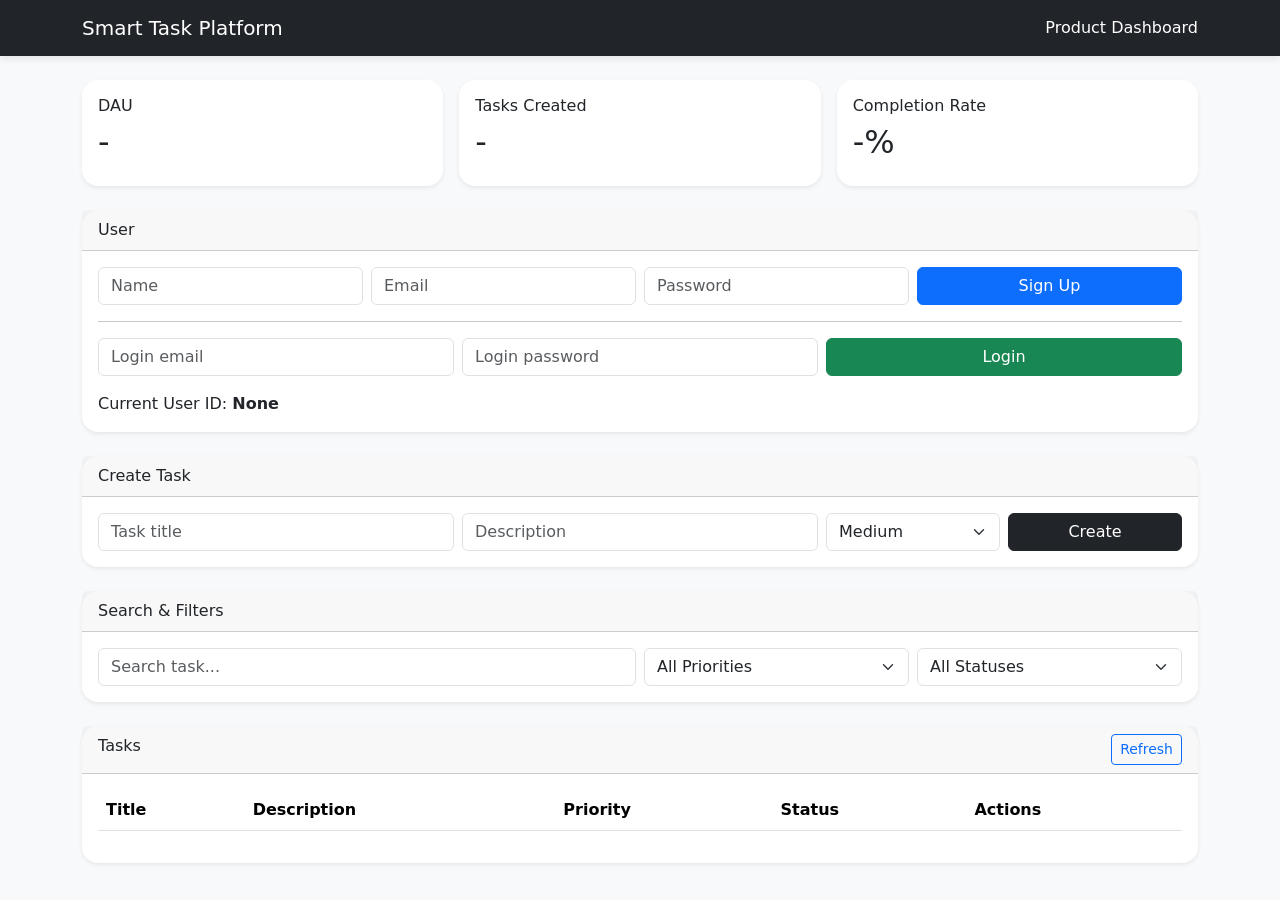
<file: frontend/index.html>
<!DOCTYPE html>
<html>
<head>
    <title>Smart Task Platform</title>
    <link href="https://cdn.jsdelivr.net/npm/bootstrap@5.3.3/dist/css/bootstrap.min.css" rel="stylesheet">
    <link rel="stylesheet" href="style.css">
</head>

<body class="bg-light">

<nav class="navbar navbar-dark bg-dark">
    <div class="container">
        <span class="navbar-brand">Smart Task Platform</span>
        <span class="text-white">Product Dashboard</span>
    </div>
</nav>

<div class="container mt-4">

    <div class="row g-3 mb-4">
        <div class="col-md-4">
            <div class="card shadow-sm">
                <div class="card-body">
                    <h6>DAU</h6>
                    <h2 id="dau">-</h2>
                </div>
            </div>
        </div>

        <div class="col-md-4">
            <div class="card shadow-sm">
                <div class="card-body">
                    <h6>Tasks Created</h6>
                    <h2 id="tasksCreated">-</h2>
                </div>
            </div>
        </div>

        <div class="col-md-4">
            <div class="card shadow-sm">
                <div class="card-body">
                    <h6>Completion Rate</h6>
                    <h2 id="completionRate">-%</h2>
                </div>
            </div>
        </div>
    </div>

    <div class="card shadow-sm mb-4">
        <div class="card-header">User</div>
        <div class="card-body">

            <div class="row g-2">
                <div class="col-md-3">
                    <input id="name" class="form-control" placeholder="Name">
                </div>
                <div class="col-md-3">
                    <input id="email" class="form-control" placeholder="Email">
                </div>
                <div class="col-md-3">
                    <input id="password" class="form-control" type="password" placeholder="Password">
                </div>
                <div class="col-md-3">
                    <button class="btn btn-primary w-100" onclick="signup()">Sign Up</button>
                </div>
            </div>

            <hr>

            <div class="row g-2">
                <div class="col-md-4">
                    <input id="login_email" class="form-control" placeholder="Login email">
                </div>
                <div class="col-md-4">
                    <input id="login_password" class="form-control" type="password" placeholder="Login password">
                </div>
                <div class="col-md-4">
                    <button class="btn btn-success w-100" onclick="login()">Login</button>
                </div>
            </div>

            <p class="mt-3 mb-0">Current User ID: <b id="currentUser">None</b></p>
            <input id="user_id" type="hidden">

        </div>
    </div>

    <div class="card shadow-sm mb-4">
        <div class="card-header">Create Task</div>
        <div class="card-body">
            <div class="row g-2">
                <div class="col-md-4">
                    <input id="title" class="form-control" placeholder="Task title">
                </div>
                <div class="col-md-4">
                    <input id="description" class="form-control" placeholder="Description">
                </div>
                <div class="col-md-2">
                    <select id="priority" class="form-select">
                        <option value="low">Low</option>
                        <option value="medium" selected>Medium</option>
                        <option value="high">High</option>
                    </select>
                </div>
                <div class="col-md-2">
                    <button class="btn btn-dark w-100" onclick="createTask()">Create</button>
                </div>
            </div>
        </div>
    </div>
    <div class="card shadow-sm mb-4">
    <div class="card-header">Search & Filters</div>
    <div class="card-body">
        <div class="row g-2">
            <div class="col-md-6">
                <input id="searchInput" class="form-control" placeholder="Search task..." oninput="renderTasks()">
            </div>

            <div class="col-md-3">
                <select id="priorityFilter" class="form-select" onchange="renderTasks()">
                    <option value="all">All Priorities</option>
                    <option value="high">High</option>
                    <option value="medium">Medium</option>
                    <option value="low">Low</option>
                </select>
            </div>

            <div class="col-md-3">
                <select id="statusFilter" class="form-select" onchange="renderTasks()">
                    <option value="all">All Statuses</option>
                    <option value="open">Open</option>
                    <option value="completed">Completed</option>
                </select>
            </div>
        </div>
    </div>
</div>
    <div class="card shadow-sm">
        <div class="card-header d-flex justify-content-between">
            <span>Tasks</span>
            <button class="btn btn-sm btn-outline-primary" onclick="loadTasks()">Refresh</button>
        </div>

        <div class="card-body">
            <table class="table table-hover align-middle">
                <thead>
                <tr>
                    <th>Title</th>
                    <th>Description</th>
                    <th>Priority</th>
                    <th>Status</th>
                    <th>Actions</th>
                </tr>
                </thead>
                <tbody id="tasks"></tbody>
            </table>
        </div>
    </div>

</div>
<script src="dashboard.js"></script>
</body>
</html>
</file>
<file: frontend/style.css>
body {
    background-color: #f4f6f9;
}

.card {
    border: none;
    border-radius: 16px;
}

.navbar {
    box-shadow: 0 2px 8px rgba(0, 0, 0, 0.1);
}

.task-card {
    border-radius: 16px;
    transition: 0.2s;
}

.task-card:hover {
    transform: translateY(-3px);
}

.kpi-number {
    font-size: 32px;
    font-weight: bold;
}
</file>
